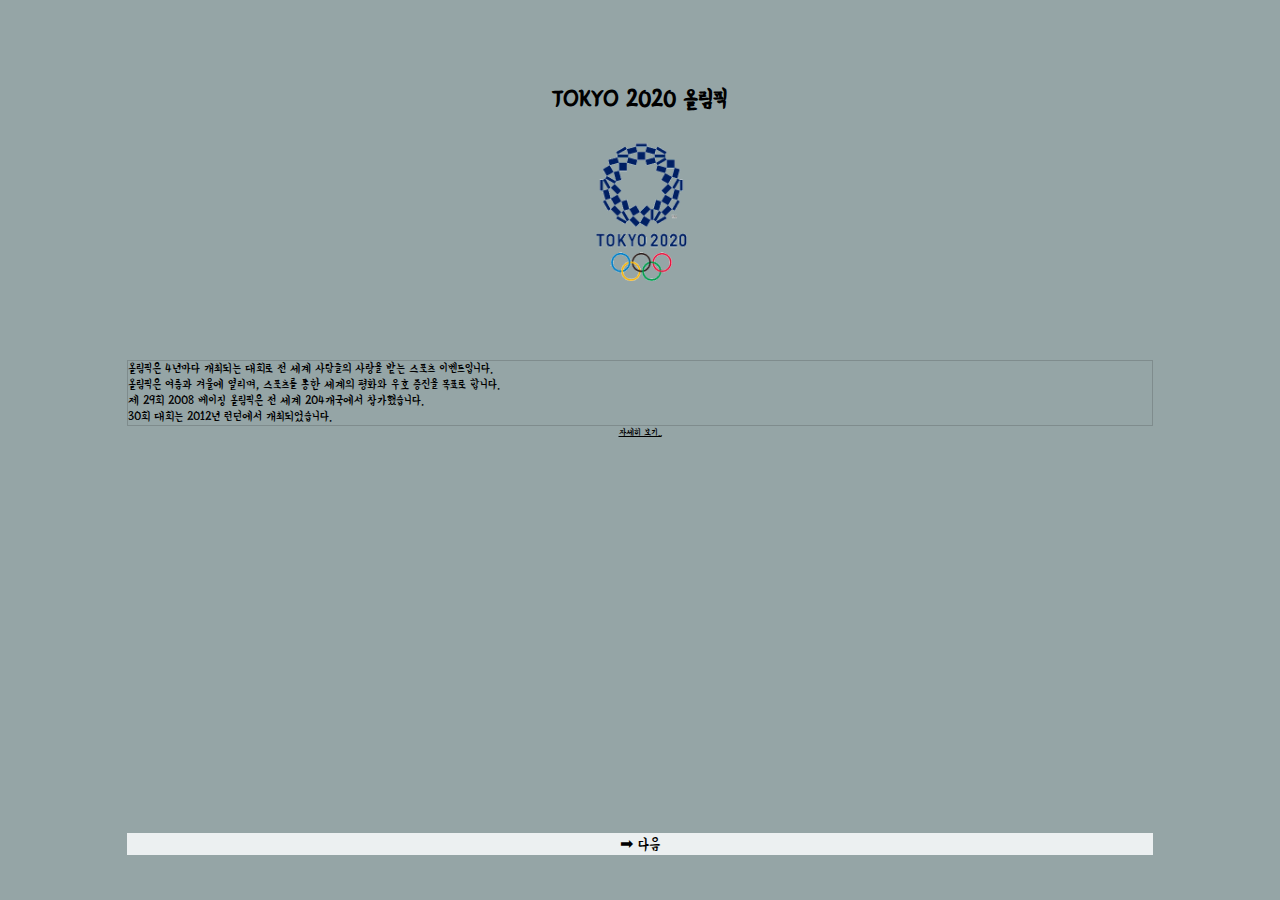
<file: index.html>
<!DOCTYPE html>
<html>
  <head>
    <meta charset="utf-8">
    <meta name="viewport" content="width=device-width, initial-scale=1.0"/>
    <meta http-equiv="X-UA-Compatible" content="ie=edge">
    <meta name="author" content="Kim Hyun Gee">
    <title>Main Page</title>
    <link rel="stylesheet" href="css/styles.css"/>
  </head>
  <body>
    <div class="container">
      <h2>TOKYO 2020 올림픽</h2>
      <img id="logo" src="img/tokyo2020_logo.png" alt="tokyo2020">
      <div id="logoDetail"><div class="title">조화의 체크 엠블럼</div><br>체크 무늬는 역사적으로, 세계적으로 인기있는 디자인입니다. 일본에서도 체크 무늬가 에도 시대 (1603-1867)에 "이치마츠 모요" 라고 알려져 있었고, 일본 전통의 남색으로 재탄생한 체크 무늬는 일본을 대표하는 우아함과 세련됨을 새롭게 표현하고 있습니다.</div>
      <div id="content">올림픽은 4년마다 개최되는 대회로 전 세계 사람들의 사랑을 받는 스포츠 이벤트입니다.<br>올림픽은 여름과 겨울에 열리며, 스포츠를 통한 세계의 평화와 우호 증진을 목표로 합니다. <br>제 29회 2008 베이징 올림픽은 전 세계 204개국에서 참가했습니다. <br>30회 대회는 2012년 런던에서 개최되었습니다.</div>
      <div id="detail" onclick="window.open('https://ko.wikipedia.org/wiki/%EC%98%AC%EB%A6%BC%ED%94%BD')">자세히 보기..</div>
      

      <div class="footer1" id="goSecond">➡ 다음</div>
    </div>
    <script src="js/main.js"></script>
    <script src="js/logo.js"></script>
  </body>
</html>
</file>
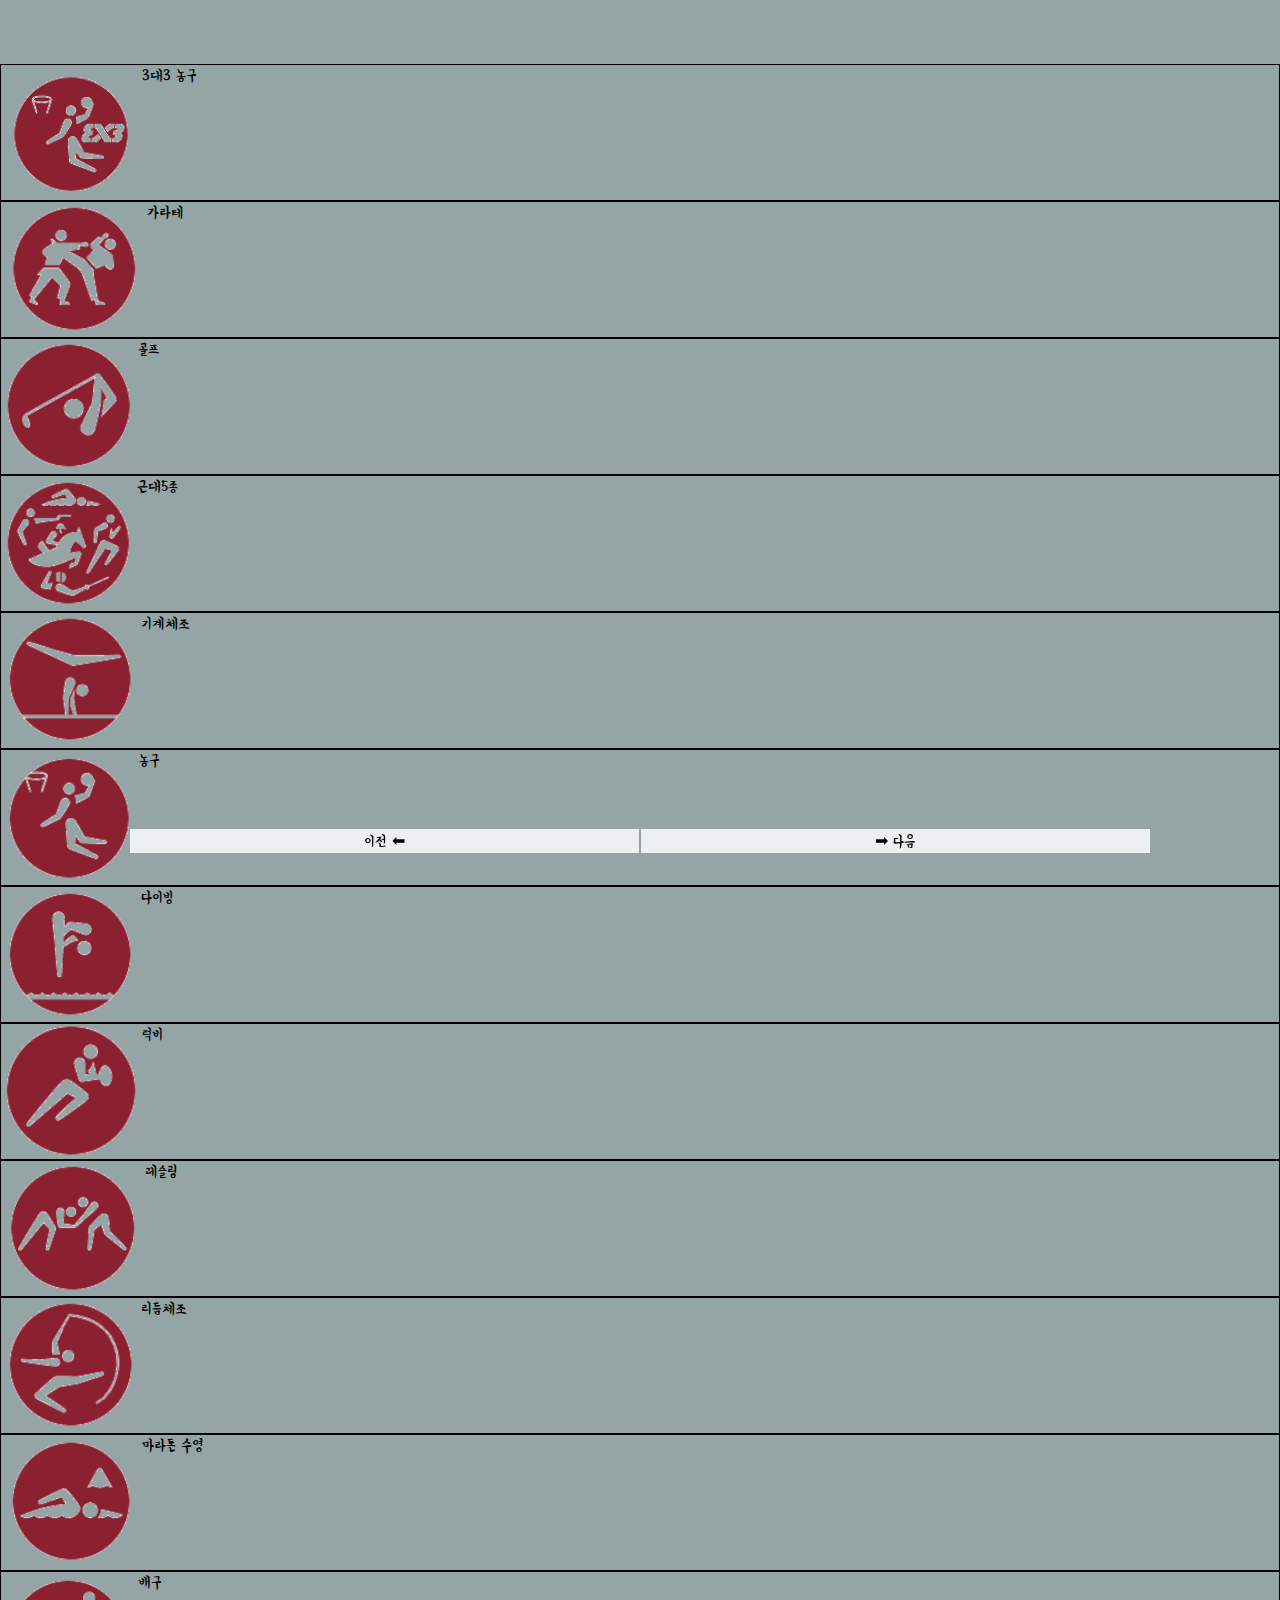
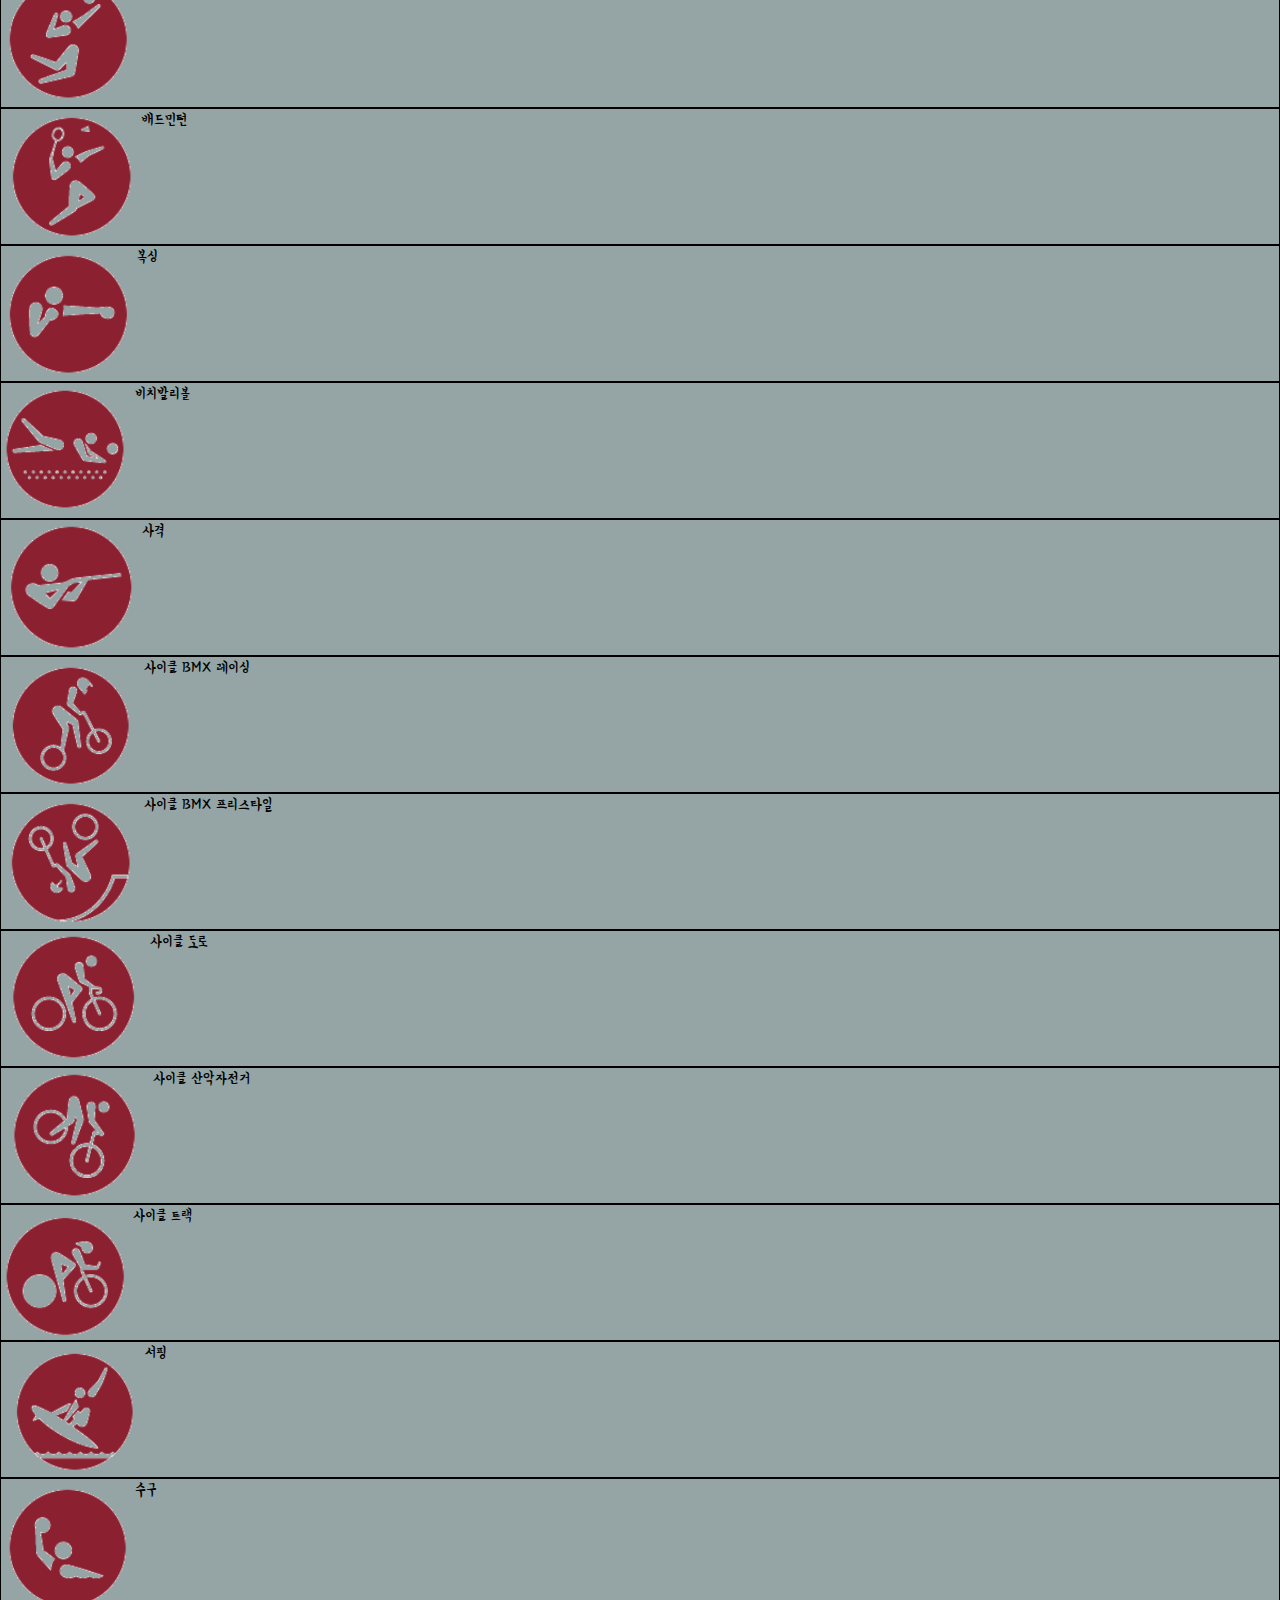
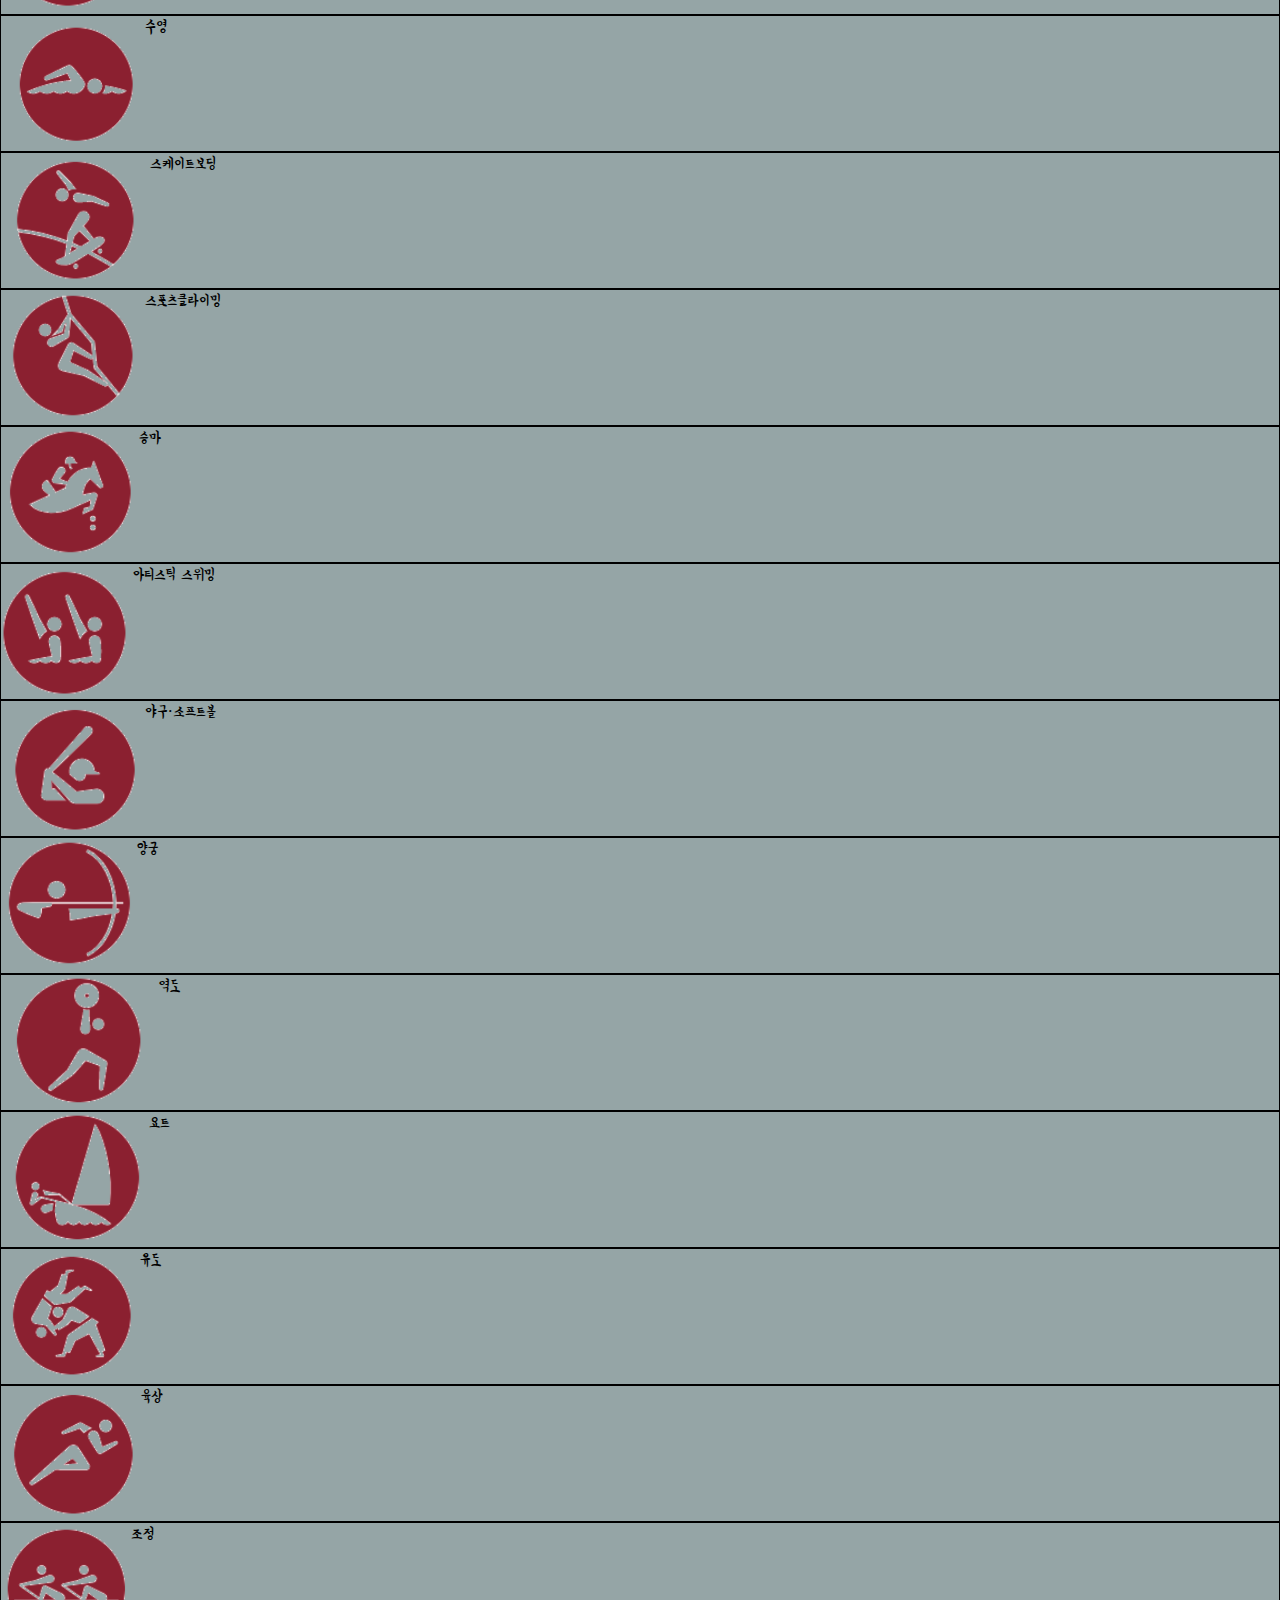
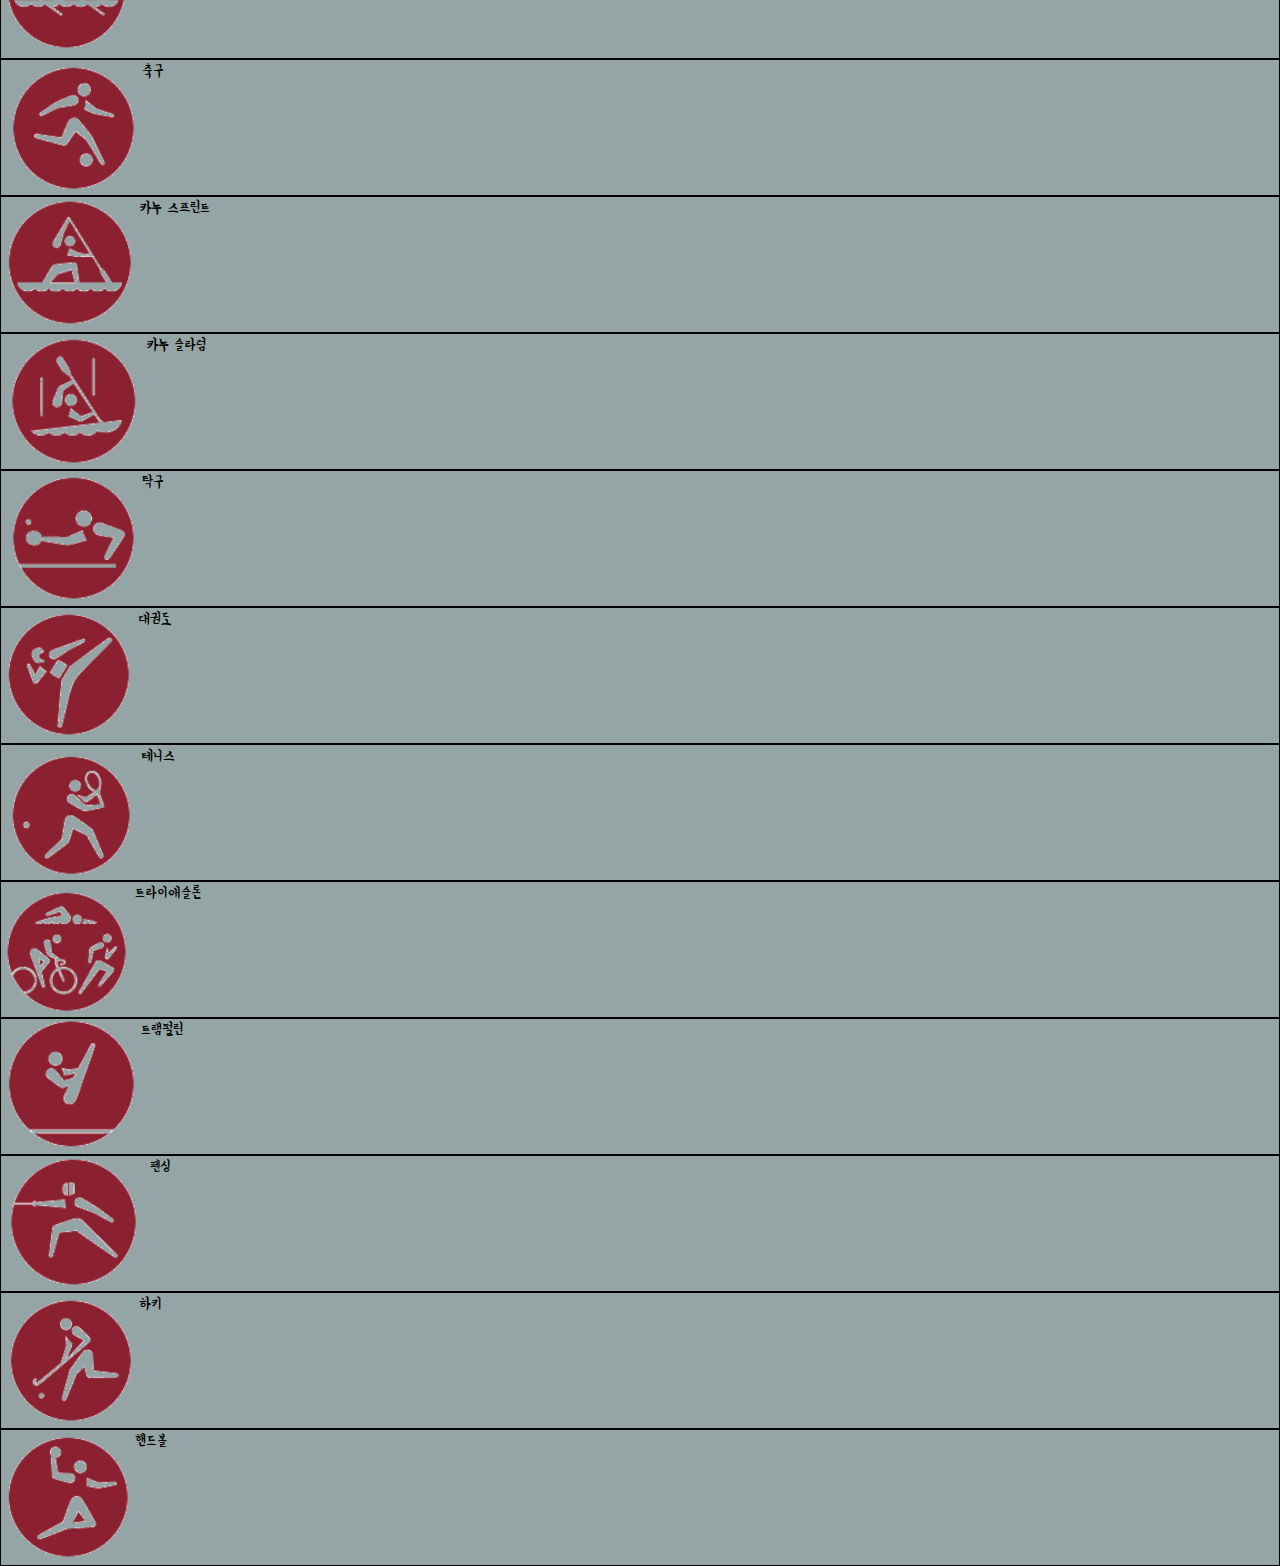
<file: page2.html>
<!DOCTYPE html>
<html>
  <head>
    <meta charset="utf-8">
    <meta name="viewport" content="width=device-width, initial-scale=1.0"/>
    <meta http-equiv="X-UA-Compatible" content="ie=edge">
    <meta name="author" content="Kim Hyun Gee">
    <title>Second Page</title>
    <link rel="stylesheet" href="css/styles.css"/>
  </head>
  <body>
    <div class="container2">
      <div class="event" id="sport1"><img src="img/1.png" height="100%" width="auto"><span>3대3 농구</span></div>
      <div class="event" id="sport2"><img src="img/2.png" height="100%" width="auto"><span>가라테</span></div>
      <div class="event" id="sport3"><img src="img/3.png" height="100%" width="auto"><span>골프</span></div>
      <div class="event" id="sport4"><img src="img/4.png" height="100%" width="auto"><span>근대5종</span></div>
      <div class="event" id="sport5"><img src="img/5.png" height="100%" width="auto"><span>기계체조</span></div>
      <div class="event" id="sport6"><img src="img/6.png" height="100%" width="auto"><span>농구</span></div>
      <div class="event" id="sport7"><img src="img/7.png" height="100%" width="auto"><span>다이빙</span></div>
      <div class="event" id="sport8"><img src="img/8.png" height="100%" width="auto"><span>럭비</span></div>
      <div class="event" id="sport9"><img src="img/9.png" height="100%" width="auto"><span>레슬링</span></div>
      <div class="event" id="sport10"><img src="img/10.png" height="100%" width="auto"><span>리듬체조</span></div>
      <div class="event" id="sport11"><img src="img/11.png" height="100%" width="auto"><span>마라톤 수영</span></div>
      <div class="event" id="sport12"><img src="img/12.png" height="100%" width="auto"><span>배구</span></div>
      <div class="event" id="sport13"><img src="img/13.png" height="100%" width="auto"><span>배드민턴</span></div>
      <div class="event" id="sport14"><img src="img/14.png" height="100%" width="auto"><span>복싱</span></div>
      <div class="event" id="sport15"><img src="img/15.png" height="100%" width="auto"><span>비치발리볼</span></div>
      <div class="event" id="sport16"><img src="img/16.png" height="100%" width="auto"><span>사격</span></div>
      <div class="event" id="sport17"><img src="img/17.png" height="100%" width="auto"><span>사이클 BMX 레이싱</span></div>
      <div class="event" id="sport18"><img src="img/18.png" height="100%" width="auto"><span>사이클 BMX 프리스타일</span></div>
      <div class="event" id="sport19"><img src="img/19.png" height="100%" width="auto"><span>사이클 도로</span></div>
      <div class="event" id="sport20"><img src="img/20.png" height="100%" width="auto"><span>사이클 산악자전거</span></div>
      <div class="event" id="sport21"><img src="img/21.png" height="100%" width="auto"><span>사이클 트랙</span></div>
      <div class="event" id="sport22"><img src="img/22.png" height="100%" width="auto"><span>서핑</span></div>
      <div class="event" id="sport23"><img src="img/23.png" height="100%" width="auto"><span>수구</span></div>
      <div class="event" id="sport24"><img src="img/24.png" height="100%" width="auto"><span>수영</span></div>
      <div class="event" id="sport25"><img src="img/25.png" height="100%" width="auto"><span>스케이트보딩</span></div>
      <div class="event" id="sport26"><img src="img/26.png" height="100%" width="auto"><span>스포츠클라이밍</span></div>
      <div class="event" id="sport27"><img src="img/27.png" height="100%" width="auto"><span>승마</span></div>
      <div class="event" id="sport28"><img src="img/28.png" height="100%" width="auto"><span>아티스틱 스위밍</span></div>
      <div class="event" id="sport29"><img src="img/29.png" height="100%" width="auto"><span>야구·소프트볼</span></div>
      <div class="event" id="sport30"><img src="img/30.png" height="100%" width="auto"><span>양궁</span></div>
      <div class="event" id="sport31"><img src="img/31.png" height="100%" width="auto"><span>역도</span></div>
      <div class="event" id="sport32"><img src="img/32.png" height="100%" width="auto"><span>요트</span></div>
      <div class="event" id="sport33"><img src="img/33.png" height="100%" width="auto"><span>유도</span></div>
      <div class="event" id="sport34"><img src="img/34.png" height="100%" width="auto"><span>육상</span></div>
      <div class="event" id="sport35"><img src="img/35.png" height="100%" width="auto"><span>조정</span></div>
      <div class="event" id="sport36"><img src="img/36.png" height="100%" width="auto"><span>축구</span></div>
      <div class="event" id="sport37"><img src="img/37.png" height="100%" width="auto"><span>카누 스프린트</span></div>
      <div class="event" id="sport38"><img src="img/38.png" height="100%" width="auto"><span>카누 슬라럼</span></div>
      <div class="event" id="sport39"><img src="img/39.png" height="100%" width="auto"><span>탁구</span></div>
      <div class="event" id="sport40"><img src="img/40.png" height="100%" width="auto"><span>태권도</span></div>
      <div class="event" id="sport41"><img src="img/41.png" height="100%" width="auto"><span>테니스</span></div>
      <div class="event" id="sport42"><img src="img/42.png" height="100%" width="auto"><span>트라이애슬론</span></div>
      <div class="event" id="sport43"><img src="img/43.png" height="100%" width="auto"><span>트램펄린</span></div>
      <div class="event" id="sport44"><img src="img/44.png" height="100%" width="auto"><span>펜싱</span></div>
      <div class="event" id="sport45"><img src="img/45.png" height="100%" width="auto"><span>하키</span></div>
      <div class="event" id="sport46"><img src="img/46.png" height="100%" width="auto"><span>핸드볼</span></div>



    </div>  
    <!--하단 푸터-->
    <div class="footer2">
      <table class="tableFooter">
        <tr>
          <td id="goFirst">이전 ⬅</td>
          <td id="goThird">➡ 다음</td>
        </tr>
      </table>  
    </div>

    <script src="js/second.js"></script>
  </body>
</html>
</file>
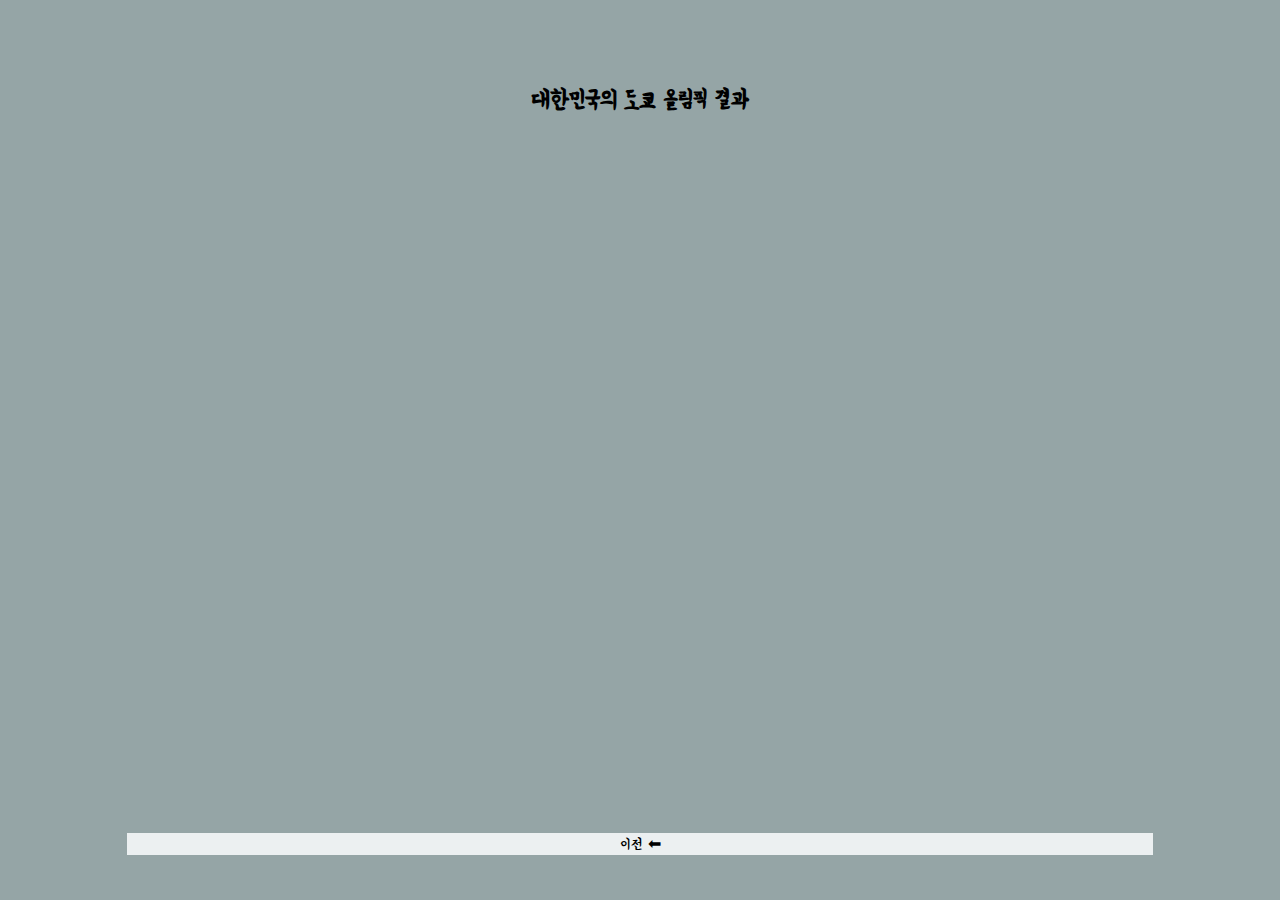
<file: page3.html>
<!DOCTYPE html>
<html>
  <head>
    <meta charset="utf-8">
    <meta name="viewport" content="width=device-width, initial-scale=1.0"/>
    <meta http-equiv="X-UA-Compatible" content="ie=edge">
    <meta name="author" content="Kim Hyun Gee">
    <title>Third Page</title>
    <link rel="stylesheet" href="css/styles.css"/>
  </head>
  <body>
    <div class="container">
      <h2>대한민국의 도쿄 올림픽 결과</h2>
      

      <div class="footer1" id="goBack">이전 ⬅</div>
    </div>
    <script src="js/third.js"></script>
  </body>
</html>
</file>
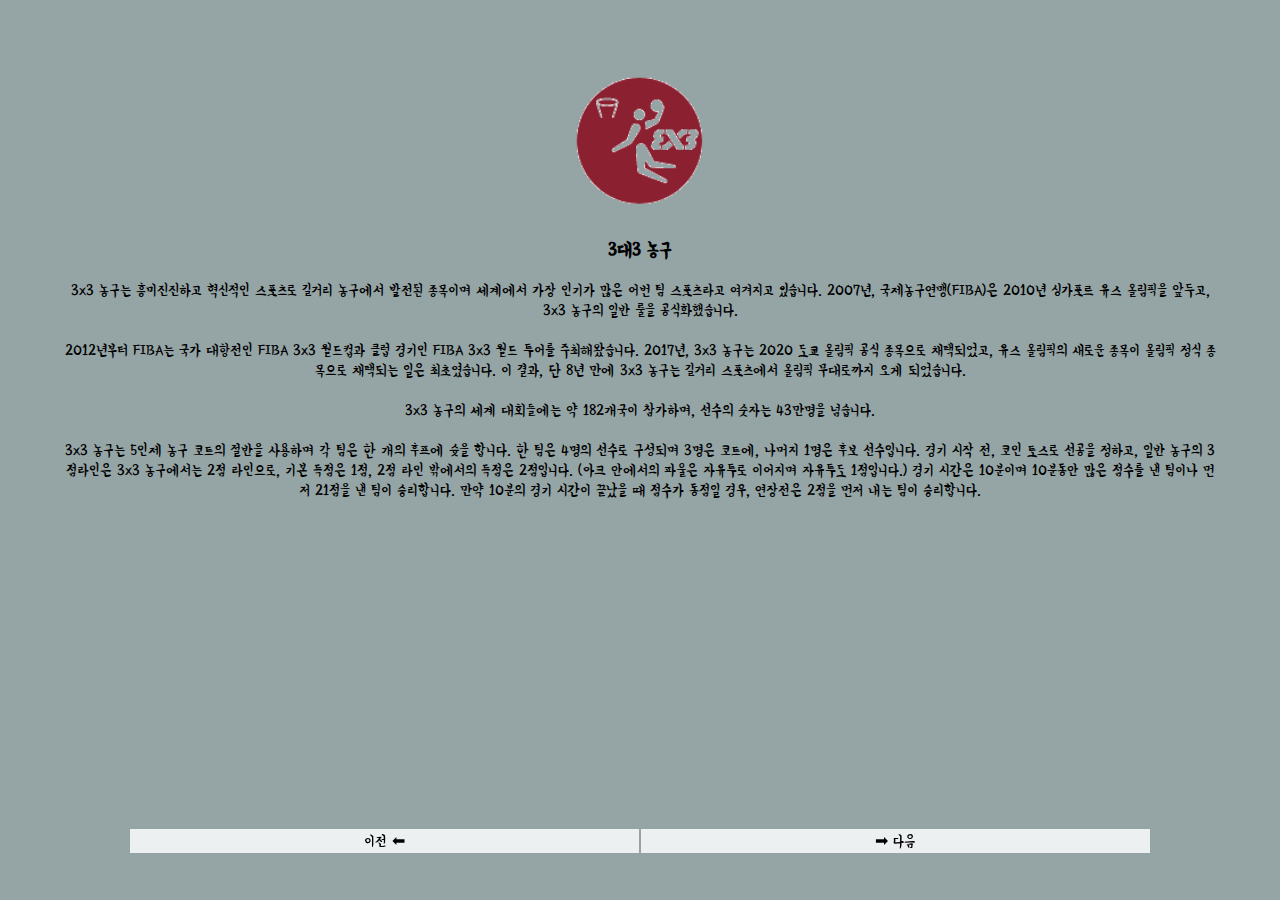
<file: html/1.html>
<!DOCTYPE html>
<html>
  <head>
    <meta charset="utf-8">
    <meta name="viewport" content="width=device-width, initial-scale=1.0"/>
    <meta http-equiv="X-UA-Compatible" content="ie=edge">
    <meta name="author" content="Kim Hyun Gee">
    <title>3대3 농구</title>
    <link rel="stylesheet" href="../css/styles.css"/>
  </head>
  <body>
    <div class="eventContainer">
      <img src="../img/1.png" class="logo" height="150vh"></img>
      <h3>3대3 농구</h3>
      <div class="content">
        <div>3x3 농구는 흥미진진하고 혁신적인 스포츠로 길거리 농구에서 발전된 종목이며 세계에서 가장 인기가 많은 어번 팀 스포츠라고 여겨지고 있습니다. 2007년, 국제농구연맹(FIBA)은 2010년 싱가포르 유스 올림픽을 앞두고, 3x3 농구의 일반 룰을 공식화했습니다.</div>
        <br>
        <div>2012년부터 FIBA는 국가 대항전인 FIBA 3x3 월드컵과 클럽 경기인 FIBA 3x3 월드 투어를 주최해왔습니다. 2017년, 3x3 농구는 2020 도쿄 올림픽 공식 종목으로 채택되었고, 유스 올림픽의 새로운 종목이 올림픽 정식 종목으로 채택되는 일은 최초였습니다. 이 결과, 단 8년 만에 3x3 농구는 길거리 스포츠에서 올림픽 무대로까지 오게 되었습니다.</div>
        <br>
        <div>3x3 농구의 세계 대회들에는 약 182개국이 참가하며, 선수의 숫자는 43만명을 넘습니다.</div>
        <br>
        <div>3x3 농구는 5인제 농구 코트의 절반을 사용하며 각 팀은 한 개의 후프에 슛을 합니다. 한 팀은 4명의 선수로 구성되며 3명은 코트에, 나머지 1명은 후보 선수입니다. 경기 시작 전, 코인 토스로 선공을 정하고, 일반 농구의 3점라인은 3x3 농구에서는 2점 라인으로, 기본 득점은 1점, 2점 라인 밖에서의 득점은 2점입니다. (아크 안에서의 파울은 자유투로 이어지며 자유투도 1점입니다.) 경기 시간은 10분이며 10분동안 많은 점수를 낸 팀이나 먼저 21점을 낸 팀이 승리합니다. 만약 10분의 경기 시간이 끝났을 때 점수가 동점일 경우, 연장전은 2점을 먼저 내는 팀이 승리합니다.</div>
      </div>  
    </div>

    <!--하단 푸터-->
    <div class="footer2">
      <table class="tableFooter">
        <tr>
          <td id="goFirst">이전 ⬅</td>
          <td id="goThird">➡ 다음</td>
        </tr>
      </table>  
    </div>

    <script src="../js/event.js"></script>
  </body>
</html>
</file>
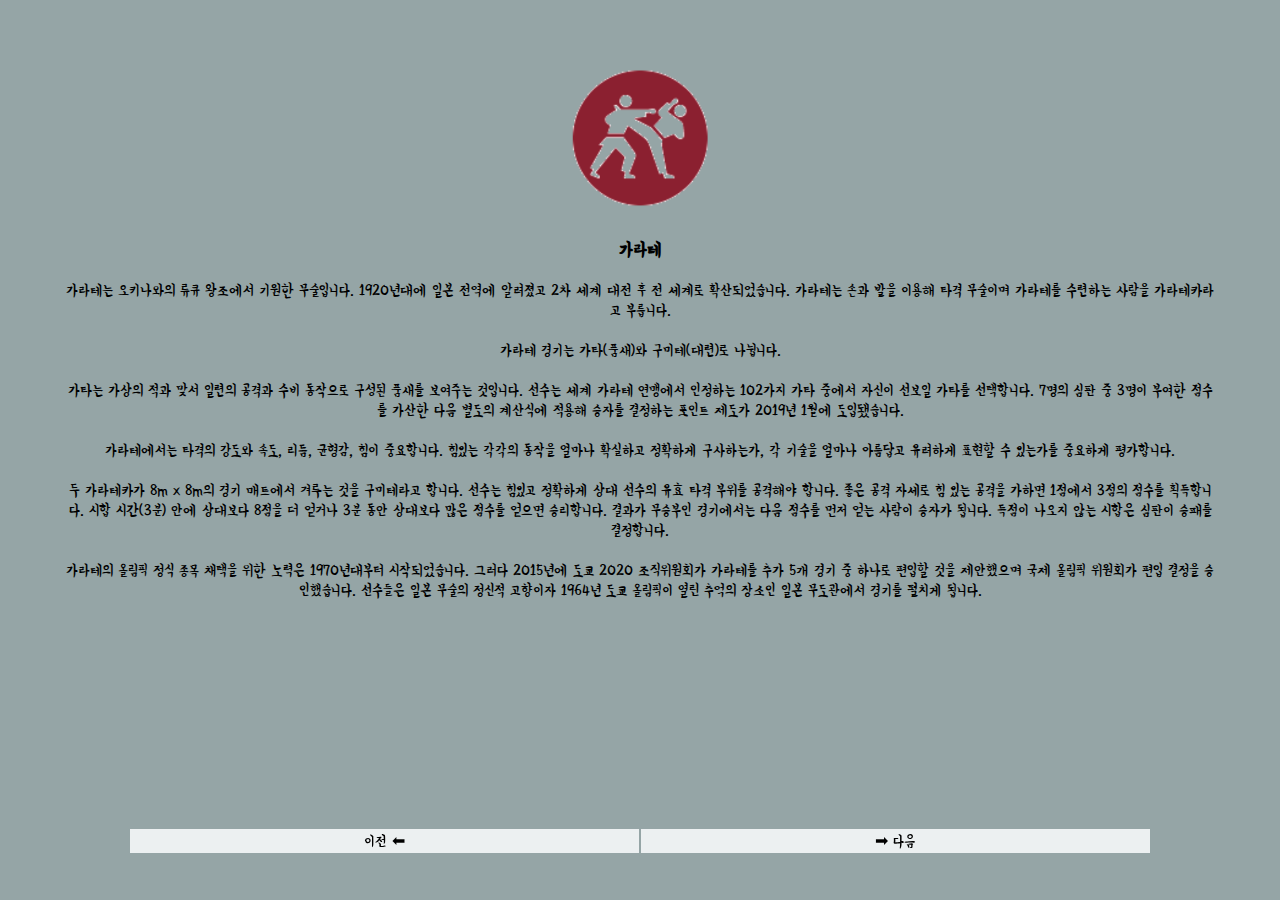
<file: html/2.html>
<!DOCTYPE html>
<html>
  <head>
    <meta charset="utf-8">
    <meta name="viewport" content="width=device-width, initial-scale=1.0"/>
    <meta http-equiv="X-UA-Compatible" content="ie=edge">
    <meta name="author" content="Kim Hyun Gee">
    <title>가라테</title>
    <link rel="stylesheet" href="../css/styles.css"/>
  </head>
  <body>
    <div class="eventContainer">
      <img src="../img/2.png" class="logo" height="150vh"></img>
      <h3>가라테</h3>
      <div class="content">
        <div>가라테는 오키나와의 류큐 왕조에서 기원한 무술입니다. 1920년대에 일본 전역에 알려졌고 2차 세계 대전 후 전 세계로 확산되었습니다. 가라테는 손과 발을 이용해 타격 무술이며 가라테를 수련하는 사람을 가라테카라고 부릅니다.</div><br>

        <div>가라테 경기는 가타(품새)와 구미테(대련)로 나뉩니다.</div> <br>

        <div>가타는 가상의 적과 맞서 일련의 공격과 수비 동작으로 구성된 품새를 보여주는 것입니다. 선수는 세계 가라테 연맹에서 인정하는 102가지 가타 중에서 자신이 선보일 가타를 선택합니다. 7명의 심판 중 3명이 부여한 점수를 가산한 다음 별도의 계산식에 적용해 승자를 결정하는 포인트 제도가 2019년 1월에 도입됐습니다.</div><br>

        <div>가라테에서는 타격의 강도와 속도, 리듬, 균형감, 힘이 중요합니다. 힘있는 각각의 동작을 얼마나 확실하고 정확하게 구사하는가, 각 기술을 얼마나 아름답고 유려하게 표현할 수 있는가를 중요하게 평가합니다.</div><br>

        <div>두 가라테카가 8m x 8m의 경기 매트에서 겨루는 것을 구미테라고 합니다. 선수는 힘있고 정확하게 상대 선수의 유효 타격 부위를 공격해야 합니다. 좋은 공격 자세로 힘 있는 공격을 가하면 1점에서 3점의 점수를 획득합니다. 시합 시간(3분) 안에 상대보다 8점을 더 얻거나 3분 동안 상대보다 많은 점수를 얻으면 승리합니다. 결과가 무승부인 경기에서는 다음 점수를 먼저 얻는 사람이 승자가 됩니다. 득점이 나오지 않는 시합은 심판이 승패를 결정합니다.</div><br>

        <div>가라테의 올림픽 정식 종목 채택을 위한 노력은 1970년대부터 시작되었습니다. 그러다 2015년에 도쿄 2020 조직위원회가 가라테를 추가 5개 경기 중 하나로 편입할 것을 제안했으며 국제 올림픽 위원회가 편입 결정을 승인했습니다. 선수들은 일본 무술의 정신적 고향이자 1964년 도쿄 올림픽이 열린 추억의 장소인 일본 무도관에서 경기를 펼치게 됩니다.</div>
      </div>  
    </div>

    <!--하단 푸터-->
    <div class="footer2">
      <table class="tableFooter">
        <tr>
          <td id="goFirst">이전 ⬅</td>
          <td id="goThird">➡ 다음</td>
        </tr>
      </table>  
    </div>

    <script src="../js/event.js"></script>
  </body>
</html>
</file>
<file: css/styles.css>
@import url('https://fonts.googleapis.com/css2?family=Yeon+Sung&display=swap');

@import "main.css";
@import "center.css";
@import "second.css";
@import "event.css";
</file>
